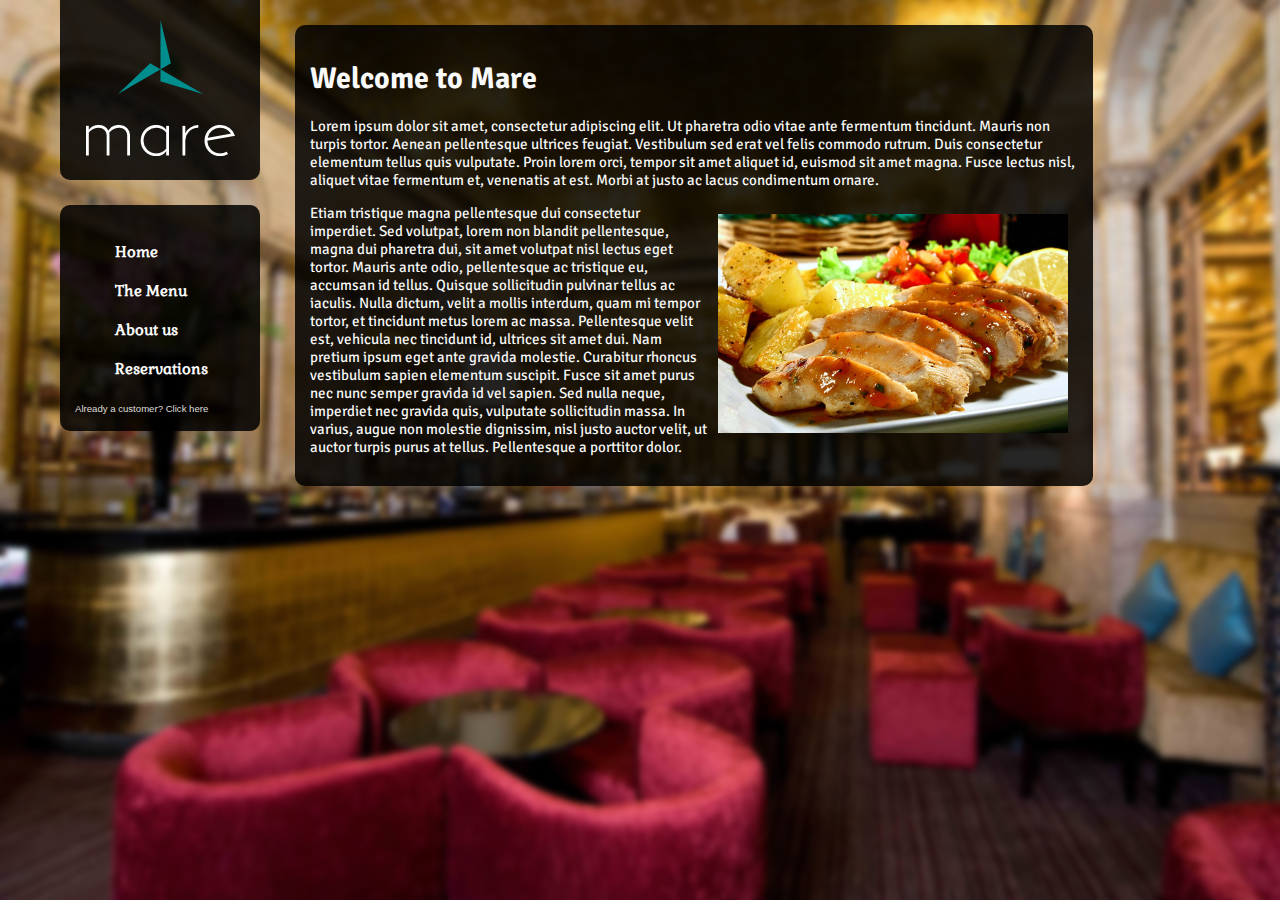
<file: frontend/src/index.html>
<!DOCTYPE html>
<head>
    <meta charset="utf-8">
    <title>Mare restaurant</title>
    <meta name="description" content="">
    <link rel="stylesheet" href="css/main.css">
    <link rel="stylesheet" href="css/responsive.css">
    <link rel="stylesheet" href="css/mediaqueries.css">
    <link rel="stylesheet" href="css/ui-lightness/jquery-ui-1.10.2.custom.min.css">
    <link href='http://fonts.googleapis.com/css?family=Signika+Negative:400,700|Gabriela' rel='stylesheet' type='text/css'>
    <script type="text/javascript" src="js/jquery.js"></script>
    <script type="text/javascript" src="js/jqueryui.js"></script>
    <script type="text/javascript" src="js/site.js"></script>
</head>
<body>
    <div class="responsivemenu">
        <button type="button"><img src="img/menu.png" class="menuicon" alt="Menu" title="Menu" /></button>
        <ul class="responsiveitems">
            <li><a href="/" class="exclude">Home</a></li>
            <li><a href="menu.html">Menu</a></li>
            <li><a href="about.html">About us</a></li>
            <li><a href="reservations.html">Reservations</a></li>
            <li><a href="login.html">Sign in</a></li>
        </ul>
    </div>
    <div class="menu">
        <div class="logo">
            <img src="img/logo1.png" class="animatedlogo" alt="Mare logotype" title="Mare logotype" />
            <img src="img/logo2.png" style="margin-top:-60px;" alt="Mare restaurant" title="Mare restaurant"/>
        </div>
        <div class="items">
            <ul class="nostyle">
                <li><a href="/" class="exclude">Home</a></li>
                <li><a href="menu.html">The Menu</a></li>
                <li><a href="about.html">About us</a></li>
                <li><a href="reservations.html">Reservations</a></li>
            </ul>
            <a class="option" href="login.html">Already a customer? Click here</a>
        </div>
    </div>
    <div class="content">
        <h1>Welcome to Mare</h1>
        <p>Lorem ipsum dolor sit amet, consectetur adipiscing elit. Ut pharetra odio vitae ante fermentum tincidunt. Mauris non turpis tortor. Aenean pellentesque ultrices feugiat. Vestibulum sed erat vel felis commodo rutrum. Duis consectetur elementum tellus quis vulputate. Proin lorem orci, tempor sit amet aliquet id, euismod sit amet magna. Fusce lectus nisl, aliquet vitae fermentum et, venenatis at est. Morbi at justo ac lacus condimentum ornare.</p>
        <img style="float:right;margin:10px;" src="img/food1.jpg" alt="EExample dish" title="Example dish"/>
        <p>Etiam tristique magna pellentesque dui consectetur imperdiet. Sed volutpat, lorem non blandit pellentesque, magna dui pharetra dui, sit amet volutpat nisl lectus eget tortor. Mauris ante odio, pellentesque ac tristique eu, accumsan id tellus. Quisque sollicitudin pulvinar tellus ac iaculis. Nulla dictum, velit a mollis interdum, quam mi tempor tortor, et tincidunt metus lorem ac massa. Pellentesque velit est, vehicula nec tincidunt id, ultrices sit amet dui. Nam pretium ipsum eget ante gravida molestie. Curabitur rhoncus vestibulum sapien elementum suscipit. Fusce sit amet purus nec nunc semper gravida id vel sapien. Sed nulla neque, imperdiet nec gravida quis, vulputate sollicitudin massa. In varius, augue non molestie dignissim, nisl justo auctor velit, ut auctor turpis purus at tellus. Pellentesque a porttitor dolor.</p>
    </div>
</body>
</html>
</file>
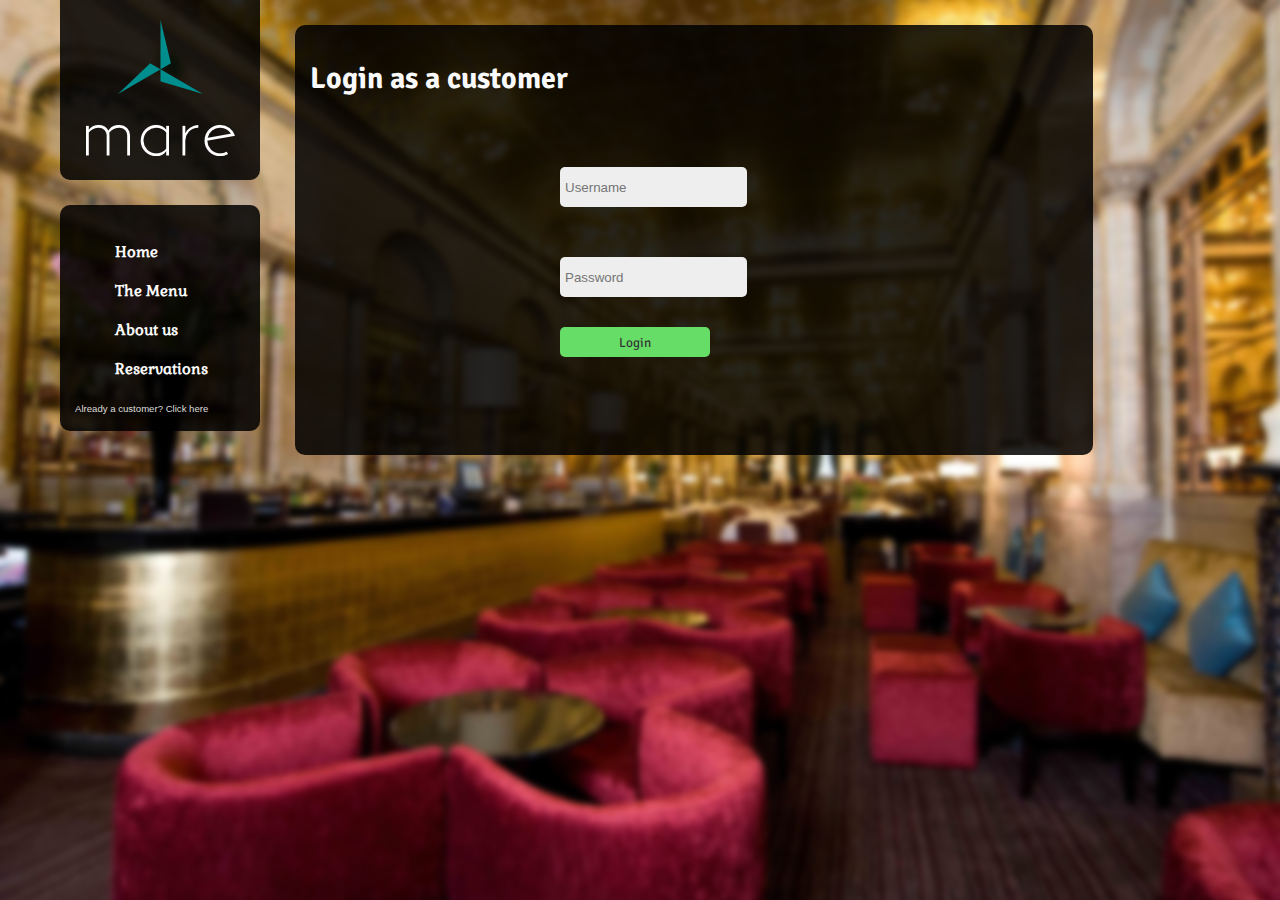
<file: frontend/src/login.html>
<!DOCTYPE html>
<head>
    <meta charset="utf-8">
    <meta http-equiv="X-UA-Compatible" content="IE=edge,chrome=1">
    <title>Mare restaurant</title>
    <meta name="description" content="">
    <link rel="stylesheet" href="css/main.css">
    <link rel="stylesheet" href="css/responsive.css">
    <link rel="stylesheet" href="css/mediaqueries.css">
    <link href='http://fonts.googleapis.com/css?family=Signika+Negative:400,700|Gabriela' rel='stylesheet' type='text/css'>
    <script type="text/javascript" src="js/jquery.js"></script>
    <script type="text/javascript" src="js/site.js"></script>
</head>
<body>
    <div class="responsivemenu">
        <button type="button"><img src="img/menu.png" class="menuicon" alt="Menu" title="Menu" /></button>
        <ul class="responsiveitems">
            <li><a href="/" class="exclude">Home</a></li>
            <li><a href="menu.html">Menu</a></li>
            <li><a href="about.html">About us</a></li>
            <li><a href="reservations.html">Reservations</a></li>
            <li><a href="login.html">Sign in</a></li>
        </ul>
    </div>
    <div class="menu">
        <div class="logo">
            <img src="img/logo1.png" class="animatedlogo" />
            <img src="img/logo2.png" style="margin-top:-60px;"/>
        </div>
        <div class="items">
            <ul class="nostyle">
                <li><a href="/" class="exclude">Home</a></li>
                <li><a href="menu.html">The Menu</a></li>
                <li><a href="about.html">About us</a></li>
                <li><a href="reservations.html">Reservations</a></li>
            </ul>
            <a class="option" href="login.html">Already a customer? Click here</a>
        </div>
    </div>
    <div class="content">
        <h1>Login as a customer</h1>
        <form class="login" method="post">
            <input type="text" name="username" placeholder="Username"><br>
            <input type="password" name="password" placeholder="Password"><br>
            <button type="submit" value="Login"/>Login</button>
        </form>
    </div>
</body>
</html>
</file>
<file: frontend/src/css/main.css>
body {
    background: #FAFAFA url("../img/bg3.jpg");
    margin: 0;
    padding: 0;
    font-family: 'Signika Negative', sans-serif;
    font-size: 12px;
    color: #FAFAFA;
}

.menu {
    float: left;
    top: 0;
    margin-left: 50px;
    width: 200px;
    padding: 10px;
    font-family: 'Gabriela', serif;
}

.logo {
    padding:20px;
    text-align: center;
    background: rgba(0, 0, 0, .85);
    margin-top: -10px;
    -webkit-border-bottom-right-radius: 10px;
    -webkit-border-bottom-left-radius: 10px;
    -moz-border-radius-bottomright: 10px;
    -moz-border-radius-bottomleft: 10px;
    border-bottom-right-radius: 10px;
    border-bottom-left-radius: 10px;
}

.animatedlogo {
    height: 74px;
    width: 85px;
}
.animatedlogo:hover {
    transition: all 2s ease;
    -webkit-transition: all 2s ease;
    transform: rotate(720deg);
    -webkit-transform: rotate(720deg);
}
.items {
    background: rgba(0, 0, 0, .85);
    padding: 15px;
    margin-top: 25px;
    -webkit-border-radius: 10px;
    -moz-border-radius: 10px;
    border-radius: 10px;
}

.content {
    float: left;
    margin: 25px;
    background: rgba(0, 0, 0, .85);
    width: 60%;
    -webkit-border-radius: 10px;
    -moz-border-radius: 10px;
    border-radius: 10px;
    min-height: 400px;
    padding: 15px;
    font-size: 1.25em;
}

.nostyle {
    list-style-type: none;
}

.menu li {
    padding: 10px 0 10px 0;
    transition: margin-left 1s;
    -webkit-transition: margin-left 1s;
}

li a {
    text-decoration: none;
    color: #FAFAFA;
    font-weight: bold;
    font-size: 1.25em;
}

li:hover {
    margin-left: 20px;
}

.items a:hover {
    color: #aaa;
}

.option {
    font-size: 0.8em;
    font-family: sans-serif;
    text-decoration: none;
    color: #DDD;
    margin: auto;
}

.login input {
    margin: 50px 50px 0px 250px;
}

input {
    -webkit-border-radius: 5px;
    -moz-border-radius: 5px;
    border-radius: 5px;
    border: none;
    background: #EEE;
    height: 30px;
    padding: 5px;
}

button {
    -webkit-border-radius: 5px;
    -moz-border-radius: 5px;
    border-radius: 5px;
    border: none;
    background: #6D6;
    height: 30px;
    width: 150px;
    margin-top: 30px;
    margin-left: 250px;
    color: #333;
    font-family: 'Signika Negative', sans-serif;
}

button:hover {
    background: #3D3;
}

.reservation {
    margin: 10px 10px 10px 250px;
}

.fancybox img{
    margin: 10px;
    border: 3px solid #FAFAFA;
}

.fancybox:hover {
    opacity: 0.7;
}
</file>
<file: frontend/src/css/responsive.css>
.responsivemenu {
    display: none;
    margin: 5px;
    padding: 5px;
    width: 25px;
    height: 25px;
}

.responsiveitems {
    display:none;
}
</file>
<file: frontend/src/css/mediaqueries.css>
@media screen and (max-width: 480px ) {
    .menu {
        display: none;
    }

    .responsivemenu {
        display: inline;
        margin-top: 15px;
        padding-top: 15px;
    }
    body {
        background: #FAFAFA;
        font-size: 10px;
        color: #333;
        text-align: justify;
    }
    .content {
        float:none;
        width: 85%;
        background: #333;
        padding: 10px;
        margin: 10px;
        background: none;
    }
    img {
        max-width: 200px;
    }
}
</file>
